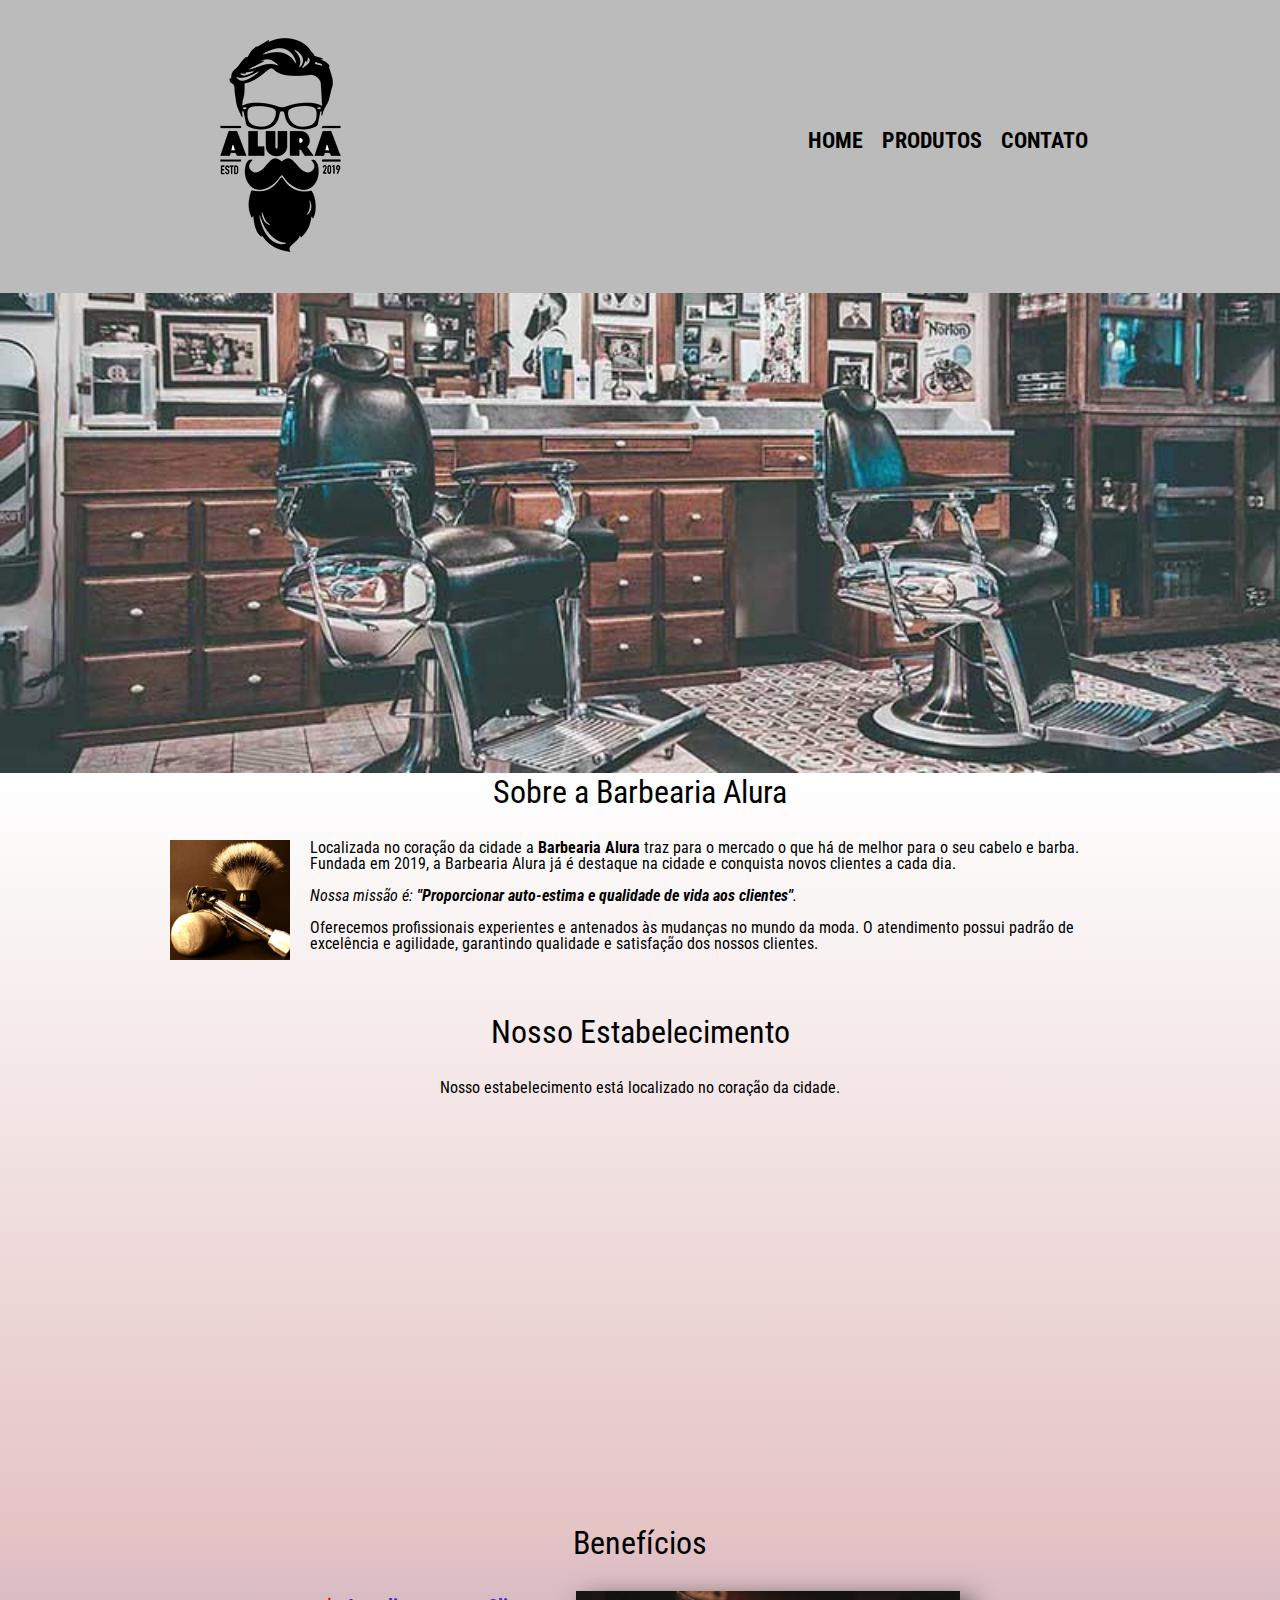
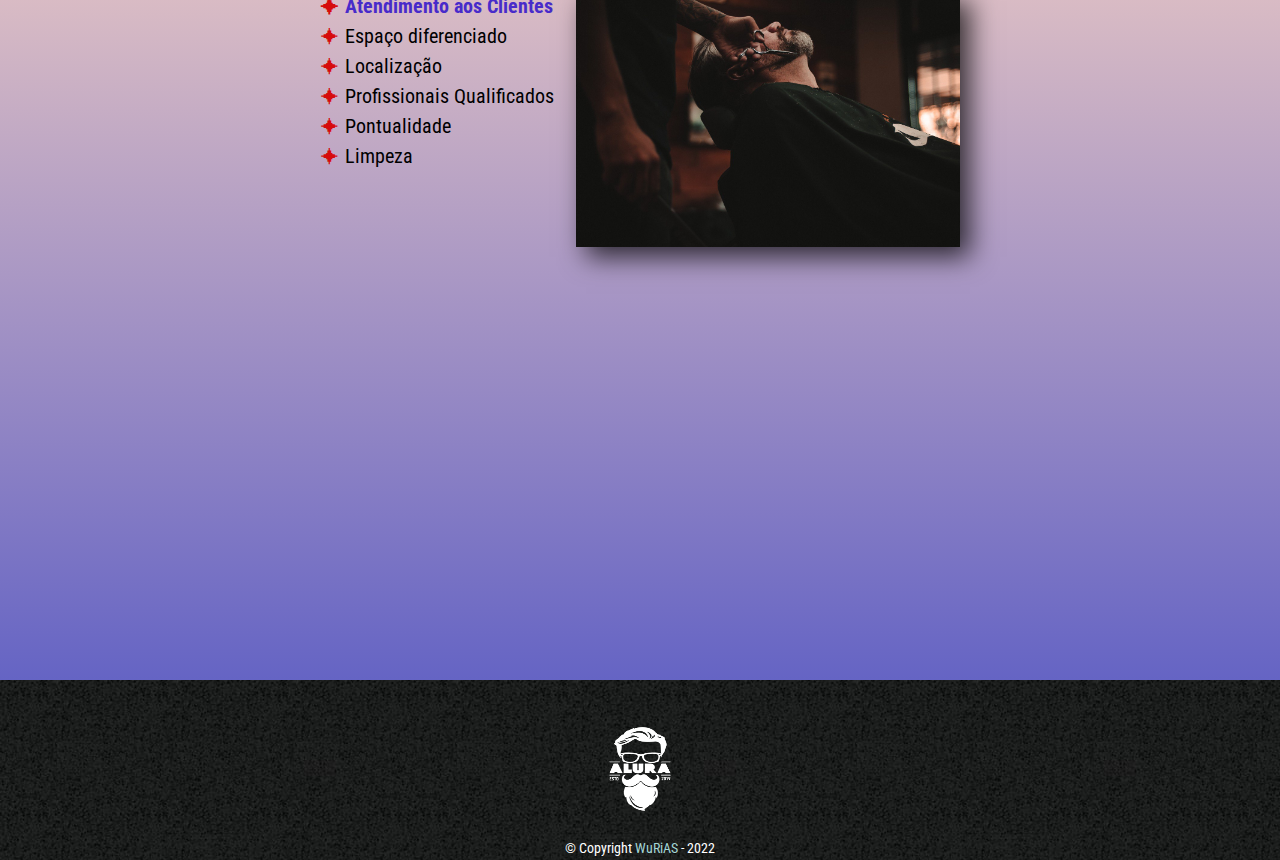
<file: index.html>
<!DOCTYPE html>
<html lang="pt-br">

<head>
	<meta charset="UTF-8">
	<meta http-equiv="X-UA-Compatible" content="IE=edge">
	<meta name="viewport" content="width=device-width, initial-scale=1.0">
	<link rel="stylesheet" href="reset.css">
	<link rel="stylesheet" href="style.css">
	<link rel="preconnect" href="https://fonts.googleapis.com">
	<link rel="preconnect" href="https://fonts.gstatic.com" crossorigin>
	<link href="https://fonts.googleapis.com/css2?family=Roboto+Condensed:wght@400;700&display=swap" rel="stylesheet">
	<title>Barbearia Alura</title>
</head>

<body>
	<header>
		<div class="caixa">
			<h1><img src="img/logo.png" class="logo-inicio"></h1>

			<nav>
				<ul>
					<li><a href="index.html">Home</a></li>
					<li><a href="produtos.html">Produtos</a></li>
					<li><a href="contato.html">Contato</a></li>
				</ul>
			</nav>
		</div>
	</header>

	<img class="banner" src="img/banner.jpg">

	<main>
		<div class="index-main">
			<section class="principal">
				<h2 class="titulo-principal">Sobre a Barbearia Alura</h2>
	
				<img class="utensilios" src="img/utensilios.jpg" alt="Utensilios de um barbeiro.">
	
				<p>Localizada no coração da cidade a <strong>Barbearia Alura</strong> traz para o mercado o que há de melhor
					para o seu cabelo e barba. Fundada em 2019, a Barbearia Alura já é destaque na cidade e conquista novos
					clientes a cada dia.</p>
	
				<p id="missao"><em>Nossa missão é: <strong>"Proporcionar auto-estima e qualidade de vida aos
							clientes"</strong>.</em></p>
	
				<p>Oferecemos profissionais experientes e antenados às mudanças no mundo da moda. O atendimento possui
					padrão de excelência e agilidade, garantindo qualidade e satisfação dos nossos clientes.</p>
			</section>
	
			<section class="mapa">
				<h3 class="titulo-principal">Nosso Estabelecimento</h3>
				<p>Nosso estabelecimento está localizado no coração da cidade.</p>
					<div class="mapa-conteudo">
						<iframe	src="https://www.google.com/maps/embed?pb=!1m16!1m12!1m3!1d1876847.4248868807!2d-46.
							03063954918857!3d-23.253360346547492!2m3!1f0!2f0!3f0!3m2!1i1024!2i768!4f13.
							1!2m1!1sabl%20academia!5e0!3m2!1spt-BR!2sbr!4v1662763566010!5m2!1spt-BR!2sbr"
							width="100%" height="300" style="border:0;" allowfullscreen="" loading="lazy"
							referrerpolicy="no-referrer-when-downgrade">
						</iframe>
					</div>
			</section>
	
			<section class="beneficios">
				<h3 class="titulo-principal">Benefícios</h3>
	
				<div class="conteudo-beneficios">
					<ul class="lista-beneficios">
						<li class="itens">Atendimento aos Clientes</li>
						<li class="itens">Espaço diferenciado</li>
						<li class="itens">Localização</li>
						<li class="itens">Profissionais Qualificados</li>
						<li class="itens">Pontualidade</li>
						<li class="itens">Limpeza</li>
					</ul><img src="img/beneficios.jpg" class="imagem-beneficios">
				</div>
	
				<div class="video">
					<iframe width="560" height="315" src="https://www.youtube.com/embed/wcVVXUV0YUY" frameborder="0"
						allow="accelerometer; autoplay; encrypted-media; gyroscope; picture-in-picture"
						allowfullscreen></iframe>
				</div>
			</section>
		</div>		
	</main>

	<footer>
		<img src="img/logo-branco.png">
		<p class="copyright">&copy; Copyright <a href="https://linktr.ee/wurias">WuRiAS</a> - 2022</p>
	</footer>
</body>

</html>
</file>
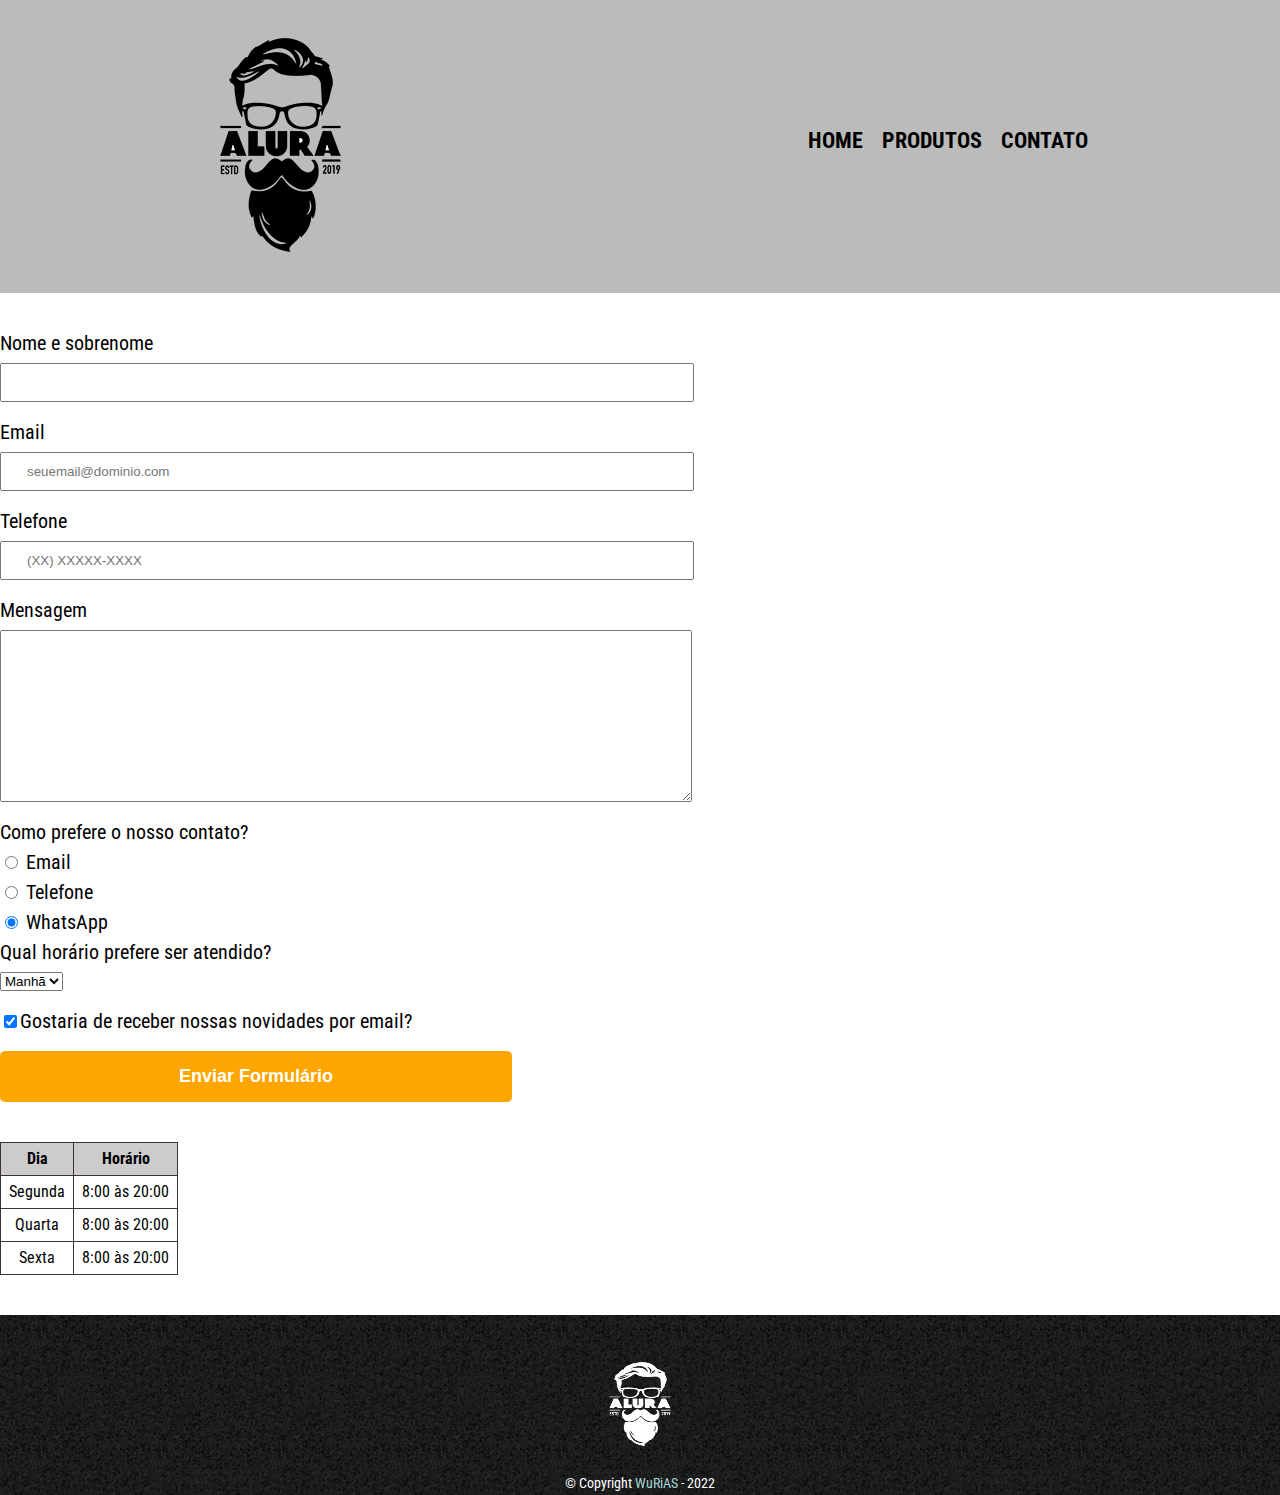
<file: contato.html>
<!DOCTYPE html>
<html>

<head>
	<meta charset="UTF-8">
	<meta http-equiv="X-UA-Compatible" content="IE=edge">
	<meta name="viewport" content="width=device-width, initial-scale=1.0">
	<link rel="stylesheet" href="reset.css">
	<link rel="stylesheet" href="style.css">
	<link rel="preconnect" href="https://fonts.googleapis.com">
	<link rel="preconnect" href="https://fonts.gstatic.com" crossorigin>
	<link href="https://fonts.googleapis.com/css2?family=Roboto+Condensed:wght@400;700&display=swap" rel="stylesheet">
	<title>Contato - Barbearia Alura</title>
</head>

<body>

	<header>
		<div class="caixa">
		 <h1><img src="img/logo.png" alt="Logo da Barbearia Alura"></h1>
			<nav>
				<ul>
					<li><a href="index.html">Home</a></li>
					<li><a href="produtos.html">Produtos</a></li>
					<li><a href="contato.html">Contato</a></li>
				</ul>
			</nav>
		</div>
	</header>

	<main>
		<form>
			<label for="nomesobrenome">Nome e sobrenome</label>
			<input type="text" id="nomesobrenome" class="input-padrao" required>

			<label for="email">Email</label>
			<input type="email" id="email" class="input-padrao" required placeholder="seuemail@dominio.com">

			<label for="telefone">Telefone</label>
			<input type="tel" id="telefone" class="input-padrao" required placeholder="(XX) XXXXX-XXXX">

			<label for="mensagem">Mensagem</label>
			<textarea cols="70" rows="10" id="mensagem" class="input-padrao" required></textarea>

			<fieldset>
				<legend>Como prefere o nosso contato?</legend>

				<label for="radio-email">
					<input type="radio" name="contato" value="email" id="radio-email"> Email</label>
				
				<label for="radio-telefone">
					<input type="radio" name="contato" value="telefone" id="radio-telefone"> Telefone</label>
				
				<label for="radio-whatsapp">
					<input type="radio" name="contato" value="whatsapp" id="radio-whatsapp" checked> WhatsApp</label>
			</fieldset>

			<fieldset>
				<legend>Qual horário prefere ser atendido?</legend>
				<select>
					<option>Manhã</option>
					<option>Tarde</option>
					<option>Noite</option>
				</select>
			</fieldset>

			<label class="checkbox"><input type="checkbox" checked>Gostaria de receber nossas novidades por email?</label>
			<input type="submit" value="Enviar Formulário" class="enviar">			
		</form>

		<table>
			<thead>
				<tr>
					<th>Dia</th>
					<th>Horário</th>						
				</tr>										
			</thead>
			<tbody>
				<tr>
					<td>Segunda</td>
					<td>8:00 às 20:00</td>
				</tr>
				<tr>
					<td>Quarta</td>
					<td>8:00 às 20:00</td>
				</tr>
				<tr>
					<td>Sexta</td>
					<td>8:00 às 20:00</td>
				</tr>
			</tbody>


		</table>

	</main>

	<footer>
		<img src="img/logo-branco.png">
		<p class="copyright">&copy; Copyright <a href="https://linktr.ee/wurias">WuRiAS</a> - 2022</p>
	</footer>

</body>
</html>
</file>
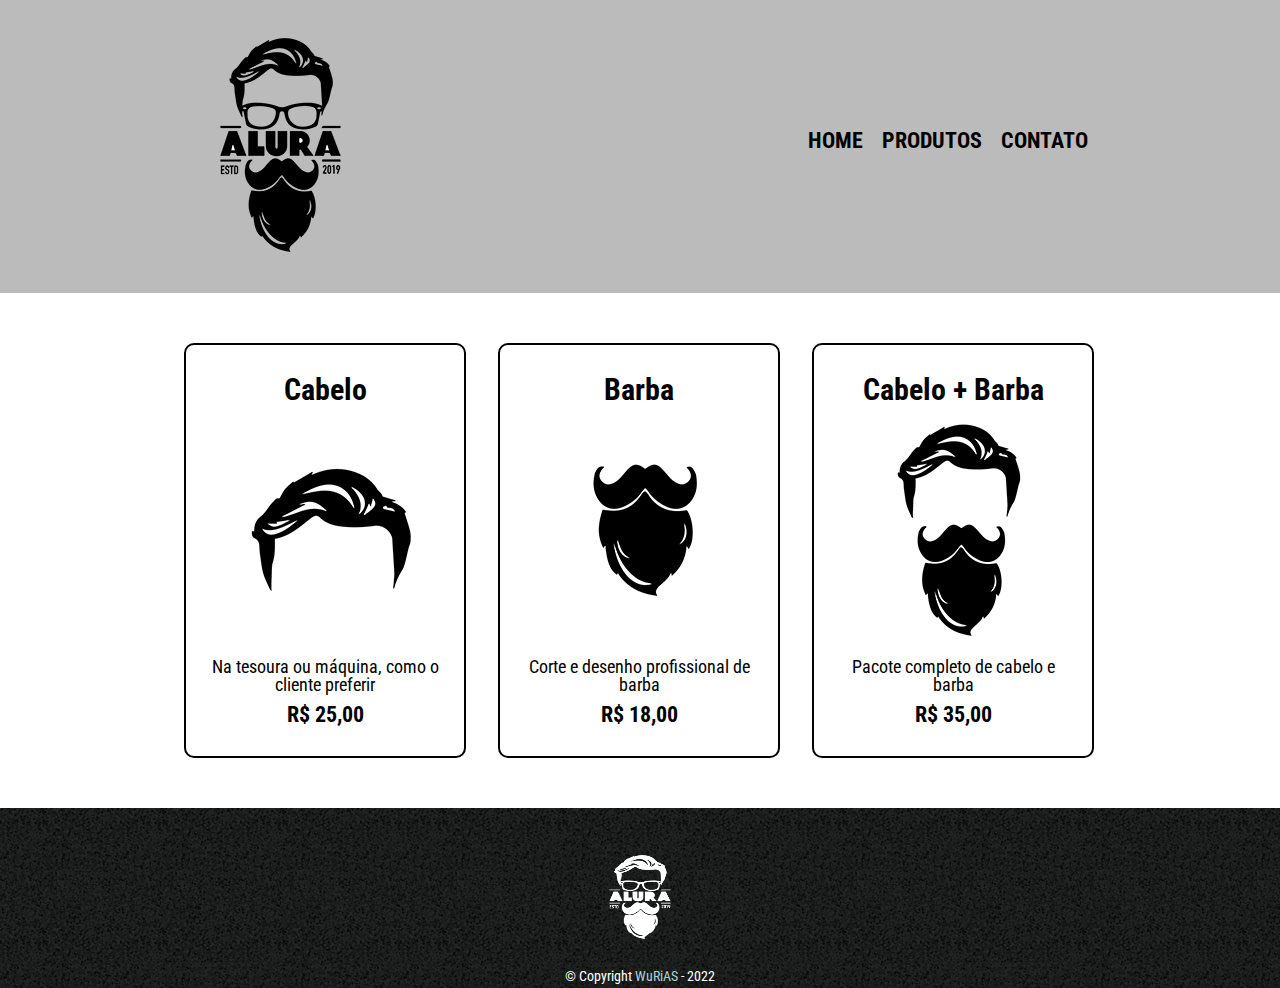
<file: produtos.html>
<!DOCTYPE html>
<html>

<head>
	<meta charset="UTF-8">
	<meta http-equiv="X-UA-Compatible" content="IE=edge">
	<meta name="viewport" content="width=device-width, initial-scale=1.0">
	<link rel="stylesheet" href="reset.css">
	<link rel="stylesheet" href="style.css">
	<link rel="preconnect" href="https://fonts.googleapis.com">
	<link rel="preconnect" href="https://fonts.gstatic.com" crossorigin>
	<link href="https://fonts.googleapis.com/css2?family=Roboto+Condensed:wght@400;700&display=swap" rel="stylesheet">
	<title>Produtos - Barbearia Alura</title>
</head>

<body>

	<header>
		<div class="caixa">
		 <h1><img src="img/logo.png"></h1>
			<nav>
				<ul>
					<li><a href="index.html">Home</a></li>
					<li><a href="produtos.html">Produtos</a></li>
					<li><a href="contato.html">Contato</a></li>
				</ul>
			</nav>
		</div>
	</header>

	<main>
		<ul class="produtos">
			<li>
				<h2>Cabelo</h2>
				<img src="img/cabelo.jpg">
				<p class="produto-descricao">Na tesoura ou máquina, como o cliente preferir</p>
				<p class="produto-preco">R$ 25,00</p>
			</li>
			<li>
				<h2>Barba</h2>
				<img src="img/barba.jpg">
				<p class="produto-descricao">Corte e desenho profissional de barba</p>
				<p class="produto-preco">R$ 18,00</p>
			</li>
			<li>
				<h2>Cabelo + Barba</h2>
				<img src="img/cabelo+barba.jpg">
				<p class="produto-descricao">Pacote completo de cabelo e barba</p>
				<p class="produto-preco">R$ 35,00</p>
			</li>
		</ul>
	</main>

	<footer>
		<img src="img/logo-branco.png">
		<p class="copyright">&copy; Copyright <a href="https://linktr.ee/wurias">WuRiAS</a> - 2022</p>
	</footer>

</body>
</html>
</file>
<file: style.css>
/*                                              = CSS UNIVERSAL =
As configurações de CSS são válidas para todas as Páginas (index.html, produtos.html, contato.html). */

body {
	font-family: 'Roboto Condensed', sans-serif;
}

main {
	
}

header {
	background: #BBBBBB;
	padding: 20px 0;
}

.caixa {
	position: relative;
	width: 70vw;
	min-width: 730px;
	margin: 0 auto;
}

nav {
	position: absolute;
	top: 110px;
	right: 0;
}

nav li {
	display: inline;
	margin: 0 0 0 15px;
}

nav a {
	text-transform: uppercase;
	color: #000000;
	font-weight: bold;
	font-size: 22px;
	text-decoration: none;
}

nav a:hover {
	color: #C78C19;
	text-decoration: underline;
}

footer {
	text-align: center;
	background: url("img/bg.jpg");
	padding: 40px 0;
	height: 100px;
}

footer > img 
	{
		width: 90px;
		height: 98%;
	}

.copyright {
	color: #FFFFFF;
	font-size: 14px;
	margin: 20px 0 0;
}

footer p > a {
	text-decoration: none;
	color: #a4d6d6;
}

/* = CSS DA PAGINA (index.html) = */

.index-main {
	background: linear-gradient(white,rgba(199, 129, 129, 0.466),rgb(101, 100, 196));
}

.banner {
    width:100%;
}

.principal {
	width: 940px;
	margin: 0 auto;	
}

.principal p {
    margin: 0 0 1em;
}

.principal strong {
    font-weight: bold;
}

.principal em {
    font-style: italic;
}

.utensilios {
    width: 120px;
    float: left;
    margin: 0 20px 20px 0;
}

.beneficios {	
	padding: 3em 0;
}

.conteudo-beneficios {
	width: 640px;
	margin: 0 auto;
}

.lista-beneficios {
	width: 40%;
	display: inline-block;
	vertical-align: top;
}

.itens {
	line-height: 1.5;
	font-size: 20px;
}

.itens:first-child {
	font-weight: bold;
	color: rgb(72, 43, 202);
}

.itens:before {
	content: "🟅 ";
	color: rgb(214, 12, 12);
	}

.imagem-beneficios {
    width: 60%;
	box-shadow: 10px 10px 25px #000000be;
	transition: 1.5s;
}

.imagem-beneficios:hover {
	opacity: 0.95;
	transform: scale(1.05);
	box-shadow: -10px -10px 25px #000000be;
	border-radius: 0px 25px 90px 20px;
	
}

.mapa {	
	padding: 3em 0;
}

.mapa-conteudo {
	width: 940px;
	margin: 0 auto;
}

.mapa p {
	margin: 0 0 2em;
	text-align: center;	
}

.titulo-principal {
    text-align: center;
    font-size: 2em;
    margin: 0 0 1em;
    clear: left;
}

.video {
	width: 560px;
	margin: 2em auto;
}


/* = CSS DA PÁGINA (produtos.html) = */

.produtos {
	width: 940px;
	margin: 0 auto;
	padding: 50px 0;
}

.produtos li {
	display: inline-block;
	text-align: center;
	width: 30%;
	vertical-align: top;
	margin: 0 1.5%;
	padding: 30px 20px;
	box-sizing: border-box;
	border: 2px solid #000000;
	border-radius: 10px;
}

.produtos li:hover {
	border-color: #C78C19;
}

.produtos li:active {
	border-color: #088C19;	
}

.produtos li:hover h2 {
	font-size: 34px;
}

.produtos h2 {
	font-size: 30px;
	font-weight: bold;
}

.produto-descricao {
	font-size: 18px;
}

.produto-preco {
	font-size: 22px;
	font-weight: bold;
	margin-top: 10px;
}

/* = CSS DA PAGINA (contato.html) = */

form {
	margin: 40px 0;
}

form label, form legend {
	display:block;
	font-size: 20px;
	margin: 0 0 10px;
}

.input-padrao {
	display: block;
	margin: 0 0 20px;
	padding: 10px 25px;
	width: 50%;
}

.checkbox {
	margin: 20px 0;
}

.enviar {
	width:40%;
	padding: 15px 0;
	background: orange;
	color: white;
	font-weight: bold;
	font-size: 18px;
	border: none;
	border-radius: 5px;
	transition: 1s all;
	cursor: pointer;
}

.enviar:hover {
	background: darkorange;
	transform: scale(1.2);
}

table {	
	margin: 20px 0px 40px;
}

thead {
	background: #CCC;
	font-weight: bold;
}

td, th {
	border: 1px solid rgb(65, 50, 50);
	padding: 8px 8px;
	text-align: center;
}
</file>
